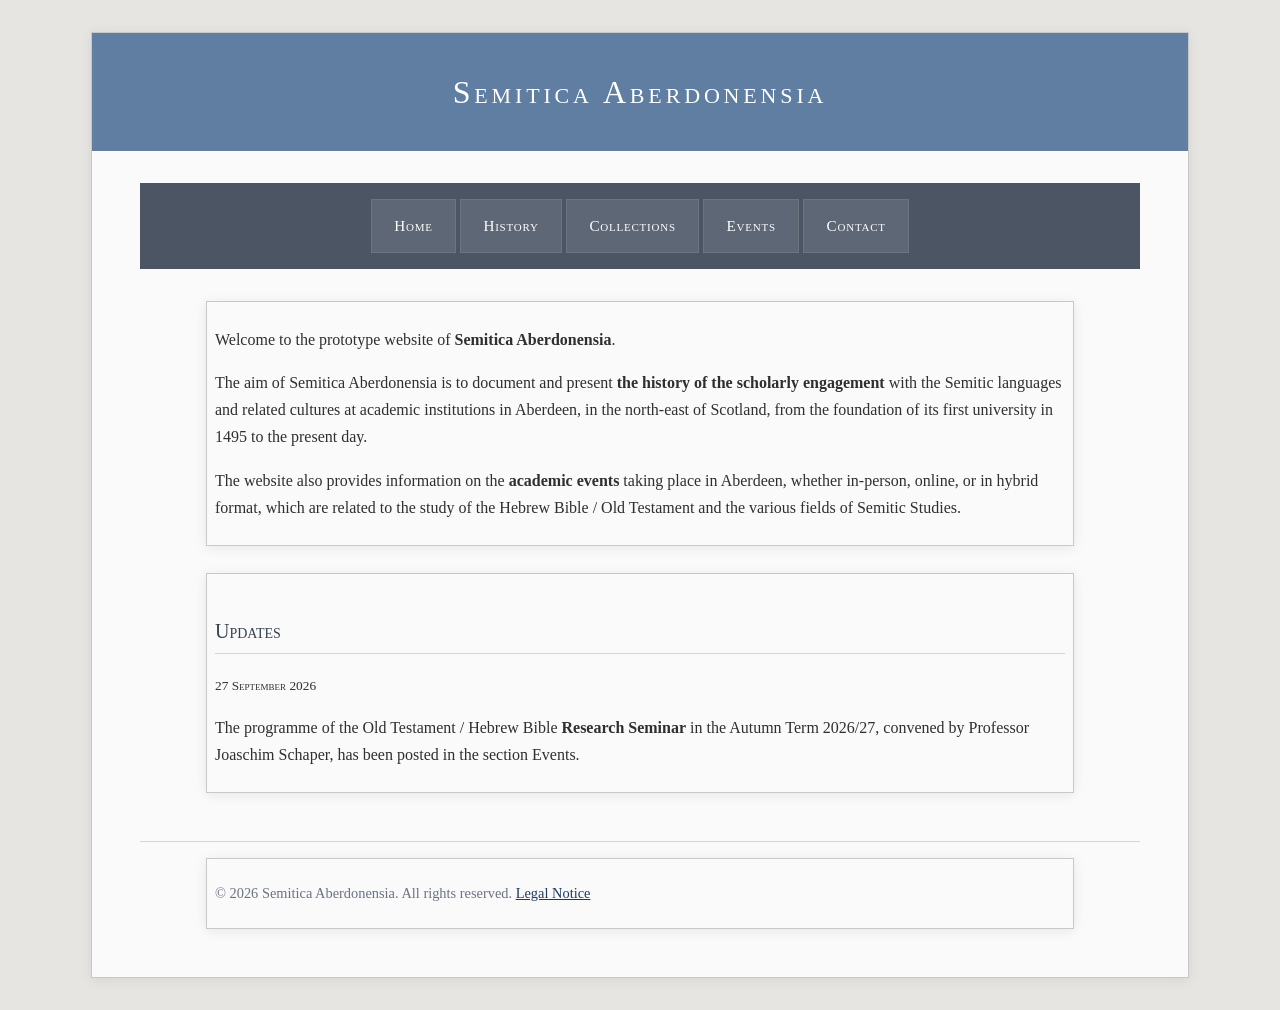
<file: index.html>
<!DOCTYPE html>
<html>
<head>
<meta charset="UTF-8">
<title>Semitica Aberdonensia</title>
<link rel="stylesheet" href="style.css">
<meta name="viewport" content="width=device-width, initial-scale=1">
</head>
<body>
    <div class="container">
    <header>Semitica Aberdonensia</header>
<nav>
    <ul>
        <li><a href="index.html">Home</a></li>
        <li><a href="history.html">History</a></li>
        <li><a href="collections.html">Collections</a></li>
        <li><a href="events.html">Events</a></li>
        <li><a href="contact.html">Contact</a></li>
    </ul>
</nav>
 <div class="containerF">
<p>Welcome to the prototype website of <b>Semitica Aberdonensia</b>.</p> 
<p>The aim of Semitica Aberdonensia is to document and present <b>the history of the scholarly engagement</b> with the Semitic languages and related cultures at academic institutions in Aberdeen, in the north-east of Scotland, from the foundation of its first university in 1495 to the present day.</p> 
<p>The website also provides information on the <b>academic events</b> taking place in Aberdeen, whether in-person, online, or in hybrid format, which are related to the study of the Hebrew Bible / Old Testament and the various fields of Semitic Studies.</p>
 </div>
<br>
 <div class="containerF">
<small><h2>Updates</h2></small>
  <small><span style="font-variant: small-caps;">27 September 2026</span></small>
    <p>The programme of the Old Testament / Hebrew Bible <b>Research Seminar</b> in the Autumn Term 2026/27, convened by Professor Joaschim Schaper, has been posted in the section Events.</p>
 </div>
<footer>
    <div class="containerF">
     <p>© 2026 Semitica Aberdonensia. All rights reserved. <a href="https://semitica-aberdonensia.github.io/legal.html">Legal Notice</a>
            </p>
    </div>
</footer>
    
    </div>
</body>

</html>
</file>
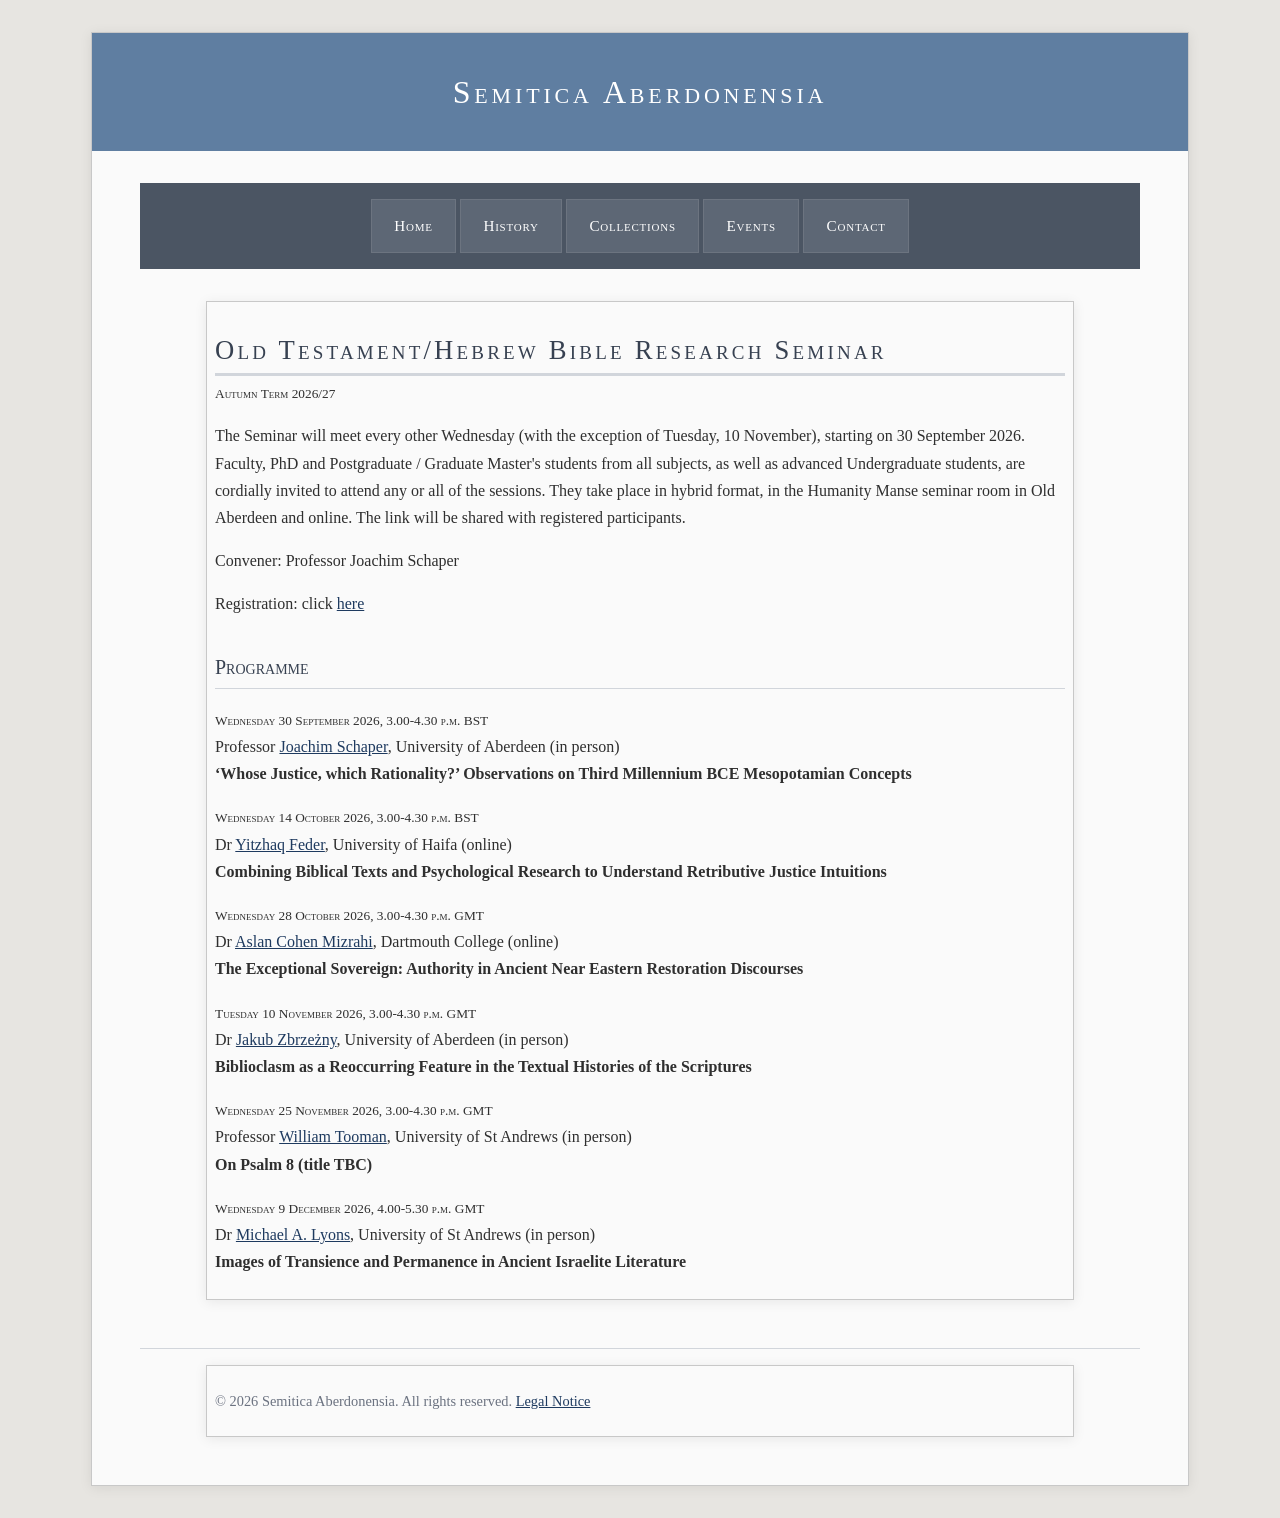
<file: events.html>
<!DOCTYPE html>
<html>
<head>
<meta charset="UTF-8">
<title>Semitica Aberdonensia</title>
<link rel="stylesheet" href="style.css">
<meta name="viewport" content="width=device-width, initial-scale=1">
</head>
<body>
    <div class="container">
    <header>Semitica Aberdonensia</header>
<nav>
    <ul>
        <li><a href="index.html">Home</a></li>
        <li><a href="history.html">History</a></li>
        <li><a href="collections.html">Collections</a></li>
        <li><a href="events.html">Events</a></li>
        <li><a href="contact.html">Contact</a></li>
    </ul>
</nav>
 <div class="containerF">
<small><h1>Old Testament/Hebrew Bible Research Seminar</h1></small> 
<small><span class="smallcaps">Autumn Term 2026/27</span></small>


<p>The Seminar will meet every other Wednesday (with the exception of Tuesday, 10 November), starting on 30 September 2026. 

Faculty, PhD and Postgraduate / Graduate Master's students from all subjects, as well as advanced Undergraduate students, are cordially invited to attend any or all of the sessions. 

They take place in hybrid format, in the Humanity Manse seminar room in Old Aberdeen and online. The link will be shared with registered participants.</p> 

<p>Convener: Professor Joachim Schaper</p>

<p>Registration: click <a href="https://forms.cloud.microsoft/e/VFP0SmjQzY" target="_blank">here</a></p>

<small><h2>Programme</h2></small>
<p><small><span style="font-variant: small-caps;">Wednesday 30 September 2026, 3.00-4.30 p.m. BST</span></small><br>
Professor <a href="https://www.abdn.ac.uk/people/j.schaper" target="_blank">Joachim Schaper</a>, University of Aberdeen (in person)<br>
<strong>‘Whose Justice, which Rationality?’ Observations on Third Millennium BCE Mesopotamian Concepts</strong></p>

<p><small><span style="font-variant: small-caps;">Wednesday 14 October 2026, 3.00-4.30 p.m. BST</span></small><br>
Dr <a href="https://cris.haifa.ac.il/en/persons/yitzhaq-feder/" target="_blank">Yitzhaq Feder</a>, University of Haifa (online)<br>
<strong>Combining Biblical Texts and Psychological Research to Understand Retributive Justice Intuitions</strong></p>

<p><small><span style="font-variant: small-caps;">Wednesday 28 October 2026, 3.00-4.30 p.m. GMT</span></small><br>
Dr <a href="https://faculty-directory.dartmouth.edu/aslan-cohen-mizrahi" target="_blank">Aslan Cohen Mizrahi</a>, Dartmouth College (online)<br>
<strong>The Exceptional Sovereign: Authority in Ancient Near Eastern Restoration Discourses</strong></p>

<p><small><span style="font-variant: small-caps;">Tuesday 10 November 2026, 3.00-4.30 p.m. GMT</span></small><br>
Dr <a href="https://www.abdn.ac.uk/dhpa/people/profiles/jakub.zbrzezny" target="_blank">Jakub Zbrzeżny</a>, University of Aberdeen (in person)<br>
<strong>Biblioclasm as a Reoccurring Feature in the Textual Histories of the Scriptures</strong></p>

<p><small><span style="font-variant: small-caps;">Wednesday 25 November 2026, 3.00-4.30 p.m. GMT</span></small><br>
Professor <a href="https://www.st-andrews.ac.uk/divinity/people/wt21/" target="_blank">William Tooman</a>, University of St Andrews (in person)<br>
<strong>On Psalm 8 (title TBC)</strong></p>

<p><small><span style="font-variant: small-caps;">Wednesday 9 December 2026, 4.00-5.30 p.m. GMT</span></small><br>
Dr <a href="https://www.st-andrews.ac.uk/divinity/people/mal26/" target="_blank">Michael A. Lyons</a>, University of St Andrews (in person)<br>
<strong>Images of Transience and Permanence in Ancient Israelite Literature</strong></p>
 </div>
<footer>
    <div class="containerF">
     <p>© 2026 Semitica Aberdonensia. All rights reserved. <a href="https://semitica-aberdonensia.github.io/legal.html">Legal Notice</a>
            </p>
    </div>
</footer>
        
    </div>
    </body>
</html>
</file>
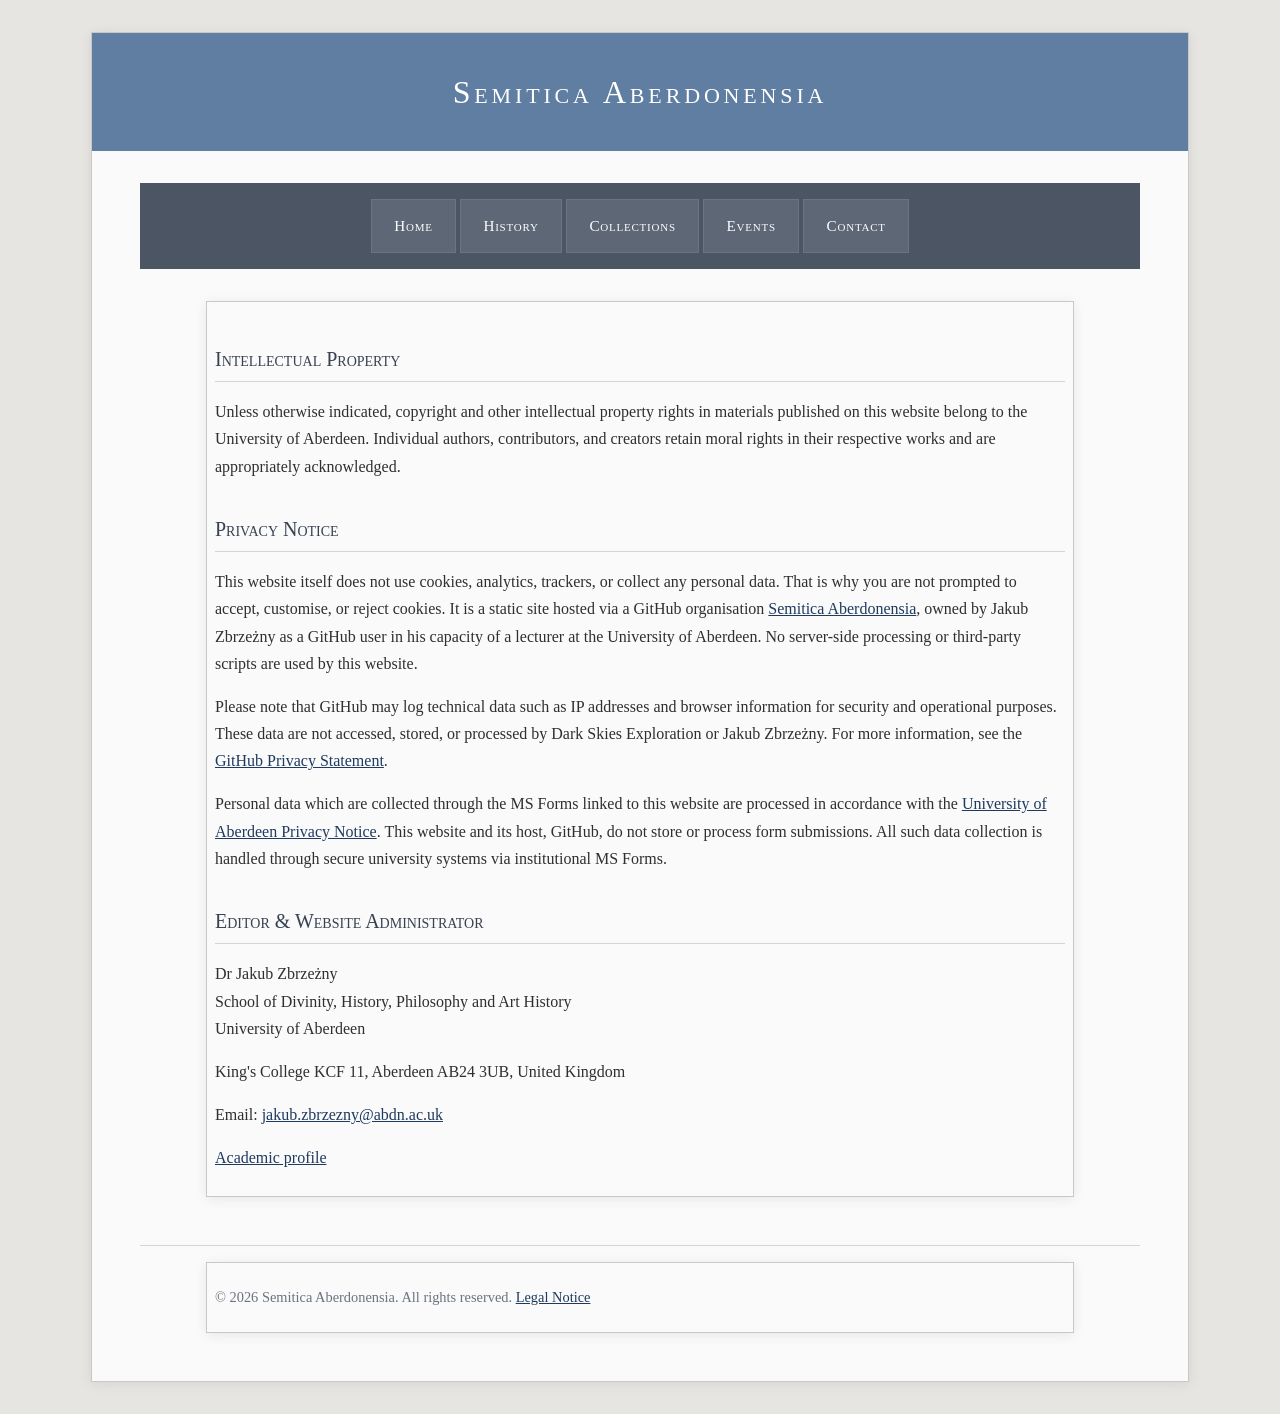
<file: legal.html>
<!DOCTYPE html>
<html>
<head>
<meta charset="UTF-8">
<title>Semitica Aberdonensia</title>
<link rel="stylesheet" href="style.css">
<meta name="viewport" content="width=device-width, initial-scale=1">
</head>
<body>
    <div class="container">
    <header>Semitica Aberdonensia</header>
<nav>
    <ul>
        <li><a href="index.html">Home</a></li>
        <li><a href="history.html">History</a></li>
        <li><a href="collections.html">Collections</a></li>
        <li><a href="events.html">Events</a></li>
        <li><a href="contact.html">Contact</a></li>
    </ul>
</nav>
         <div class="containerF">
<small><h2>Intellectual Property</h2></small>
<p>Unless otherwise indicated, copyright and other intellectual property rights in materials published on this website belong to the University of Aberdeen. Individual authors, contributors, and creators retain moral rights in their respective works and are appropriately acknowledged.</p>
      
<small><h2>Privacy Notice</h2></small>
<p>This website itself does not use cookies, analytics, trackers, or collect any personal data. That is why you are not prompted to accept, customise, or reject cookies. It is a static site hosted via a GitHub organisation <a href="https://semitica-aberdonensia.github.io/" target="_blank">Semitica Aberdonensia</a>, owned by Jakub Zbrzeżny as a GitHub user in his capacity of a lecturer at the University of Aberdeen. No server-side processing or third-party scripts are used by this website.</p> 
<p>Please note that GitHub may log technical data such as IP addresses and browser information for security and operational purposes. These data are not accessed, stored, or processed by Dark Skies Exploration or Jakub Zbrzeżny. For more information, see the <a href="https://docs.github.com/en/site-policy/privacy-policies/github-privacy-statement" target="_blank">GitHub Privacy Statement</a>.</p>
<p>Personal data which are collected through the MS Forms linked to this website are processed in accordance with the <a href="https://www.abdn.ac.uk/about/privacy/" target="_blank">University of Aberdeen Privacy Notice</a>. This website and its host, GitHub, do not store or process form submissions. All such data collection is handled through secure university systems via institutional MS Forms.</p>

<small><h2>Editor & Website Administrator </h2></small>
 <p>Dr Jakub Zbrzeżny<br>School of Divinity, History, Philosophy and Art History<br> University of Aberdeen</p><p>King's College KCF 11, Aberdeen AB24 3UB, United Kingdom</p><p>Email: <a href="mailto:jakub.zbrzezny@abdn.ac.uk">jakub.zbrzezny@abdn.ac.uk</a></p><p><a href="https://www.abdn.ac.uk/dhpa/people/profiles/jakub.zbrzezny">Academic profile</a></p>
         </div>
        
<footer>
    <div class="containerF">
     <p>© 2026 Semitica Aberdonensia. All rights reserved. <a href="https://semitica-aberdonensia.github.io/legal.html">Legal Notice</a>
            </p>
    </div>
</footer>
    </div>        
</body>

    
</html>
</file>
<file: style.css>
/* Aberdeen granite palette */

body {
    font-family: Georgia, "Times New Roman", serif;
    background-color: #e7e5e1;   /* light granite */
    color: #2f2f2f;
    line-height: 1.7;

    margin: 0;
    padding: 2rem;
}

.container {
    max-width: 1000px;
    margin: 0 auto;
    background: #fafafa;         /* polished granite */
    padding: 3rem;

    box-shadow: 0 2px 12px rgba(0,0,0,0.08);
    border: 1px solid #c8c8c8;
}

.containerF {
    max-width: 1000px;
    margin: 0 auto;
    background: #fafafa;         /* polished granite */
    padding: 0.5rem;

    box-shadow: 0 2px 12px rgba(0,0,0,0.08);
    border: 1px solid #c8c8c8;
    width: 85%;
}

header {
background: #5f7ea1;
color: white;
padding: 2rem;
margin: -3rem -3rem 2rem -3rem;
text-align: center;
font-variant: small-caps;
letter-spacing: 0.12em;
font-size: 2rem;
}

h1 {
    color: #374151;              /* dark granite */
    font-variant: small-caps;
    letter-spacing: 0.12em;
    margin-bottom: 0.2rem;
    font-weight: normal;
    border-bottom: 3px solid #d1d5db;
}

h2 {
    color: #374151;              /* granite grey */
    font-variant: small-caps;
    border-bottom: 1px solid #d1d5db;
    padding-bottom: 0.3rem;
    margin-top: 2rem;
    font-weight: normal;
}

/* Navigation */

nav {
    background: #4b5563;
    margin-bottom: 2rem;
    padding: 1rem;
}

nav ul {
    list-style: none;
    margin: 0;
    padding: 0;

    display: flex;
    flex-wrap: wrap;
    justify-content: center;
    gap: 0.25rem;
}

nav li {
    margin: 0;
}

nav a {
    display: block;

    background: #5d6775;      /* lighter granite */
    color: #ffffff;

    text-decoration: none;
    padding: 0.8rem 1.4rem;

    font-size: 0.95rem;
    font-variant: small-caps;
    letter-spacing: 0.05em;

    border: 1px solid #6c7480;
}

nav a:hover {
    background: #687382;
     color: #ffffff;
}


/* Links */

a {
    color: #1e3a5f;
}

a:hover {
    color: #365a85;
}

.smallcaps {
    font-variant: small-caps;
}

/* Footer */

footer {
    margin-top: 3rem;
    border-top: 1px solid #d1d5db;
    padding-top: 1rem;
    font-size: 0.9rem;
    color: #6b7280;
}

/* Smartphones */

@media (max-width: 768px) {

    body {
        padding: 0.5rem;
    }

    .container {
        padding: 1rem;
    }

    header {
        margin: -1rem -1rem 1rem -1rem;
        padding: 1.25rem;
        font-size: 1.4rem;
    }

    h1 {
        font-size: 2rem;
        letter-spacing: 0.06em;
    }

    nav ul {
        display: flex;
        flex-wrap: wrap;
        justify-content: center;
    }

    nav a {
        padding: 0.7rem 0.9rem;
        font-size: 0.85rem;
    }
}
</file>
